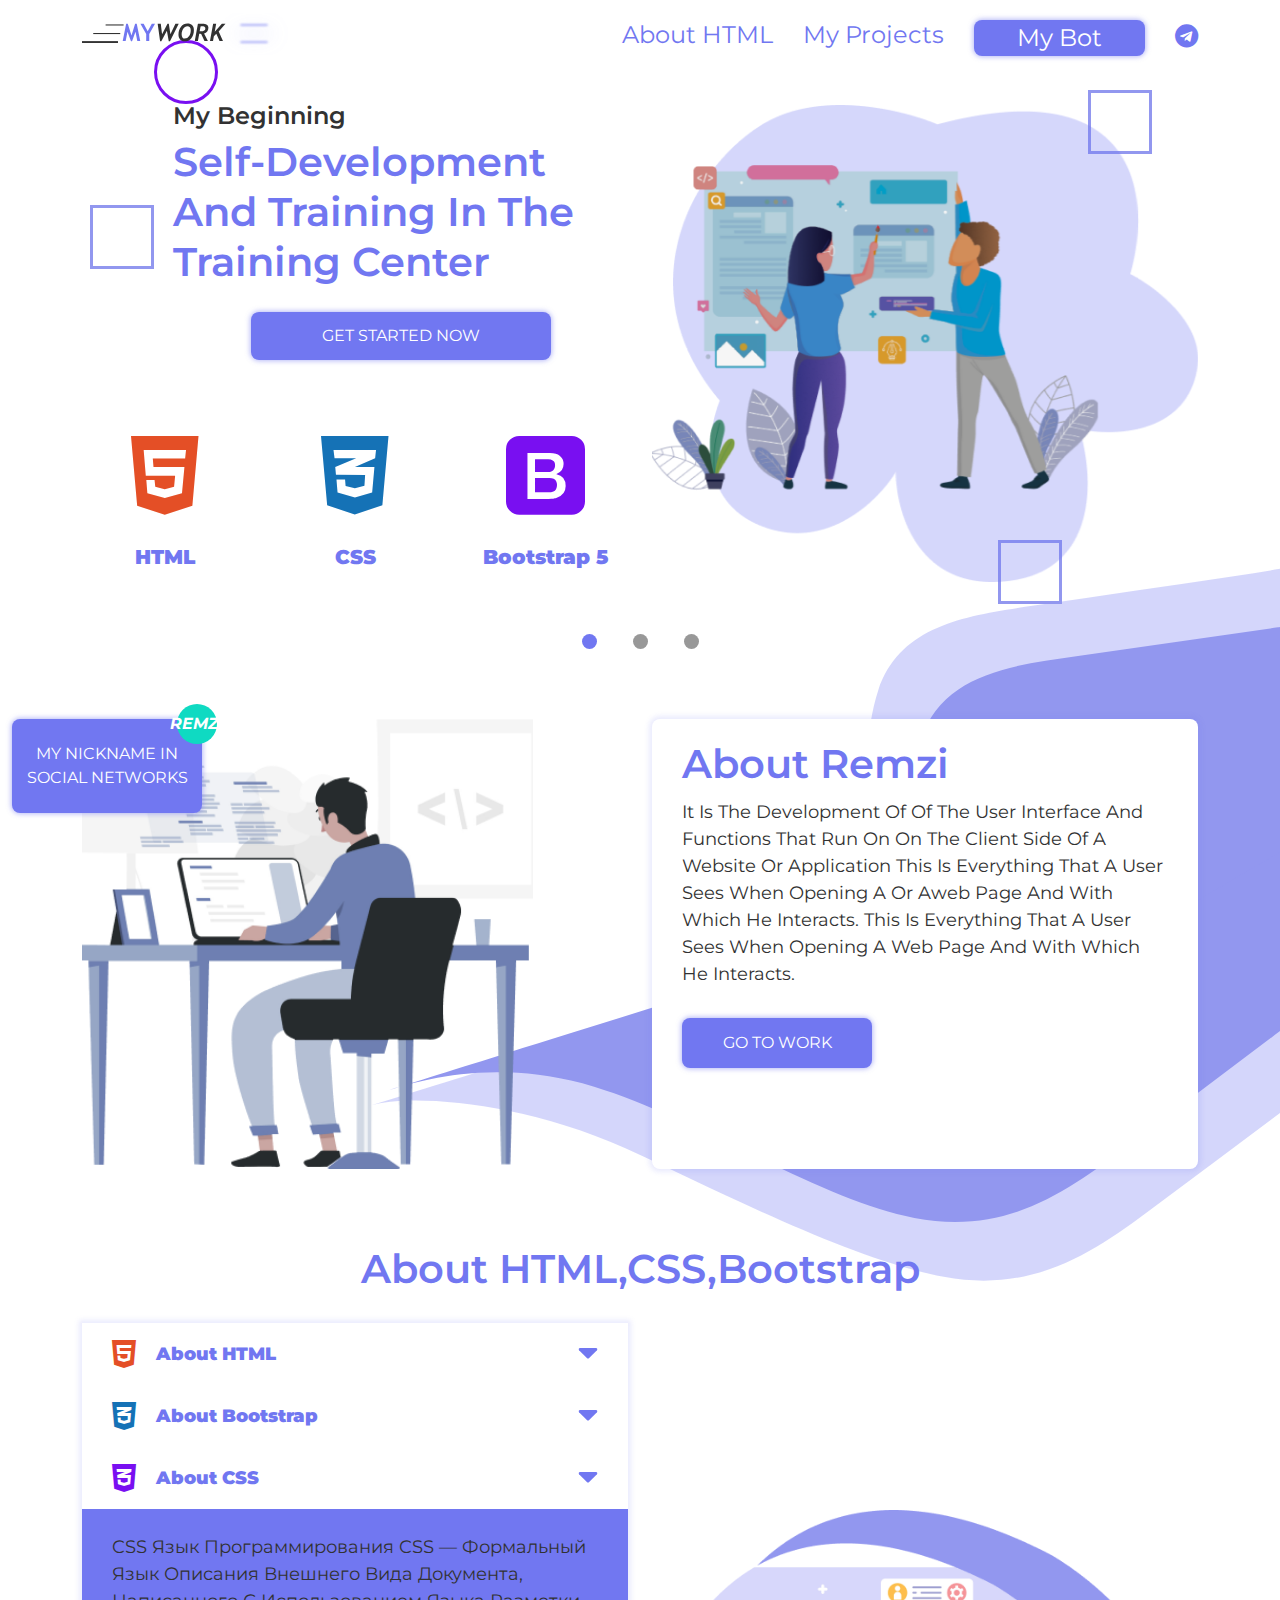
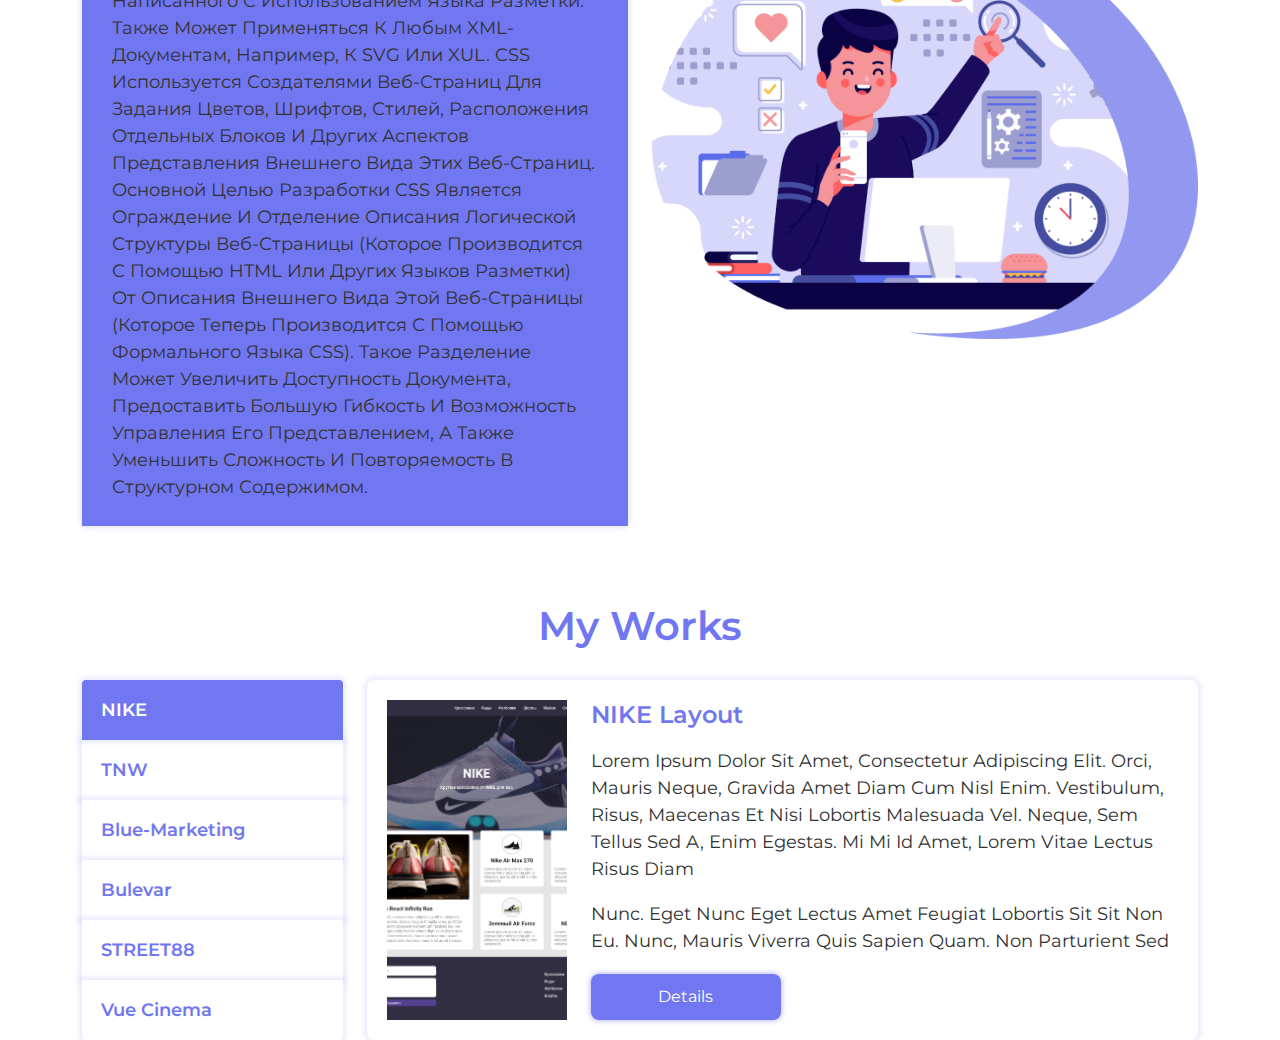
<file: index.html>
<!DOCTYPE html>
<html lang="ru">

<head>
    <meta charset="UTF-8">
    <meta http-equiv="X-UA-Compatible" content="IE=edge">
    <meta name="viewport" content="width=device-width, initial-scale=1.0">
    <title>About Remzi</title>
    <link rel="icon" href="images/icon.jpg">
    <link rel="stylesheet" href="style/all.min.css">
    <link rel="stylesheet" href="style/fonts.css">
    <link rel="stylesheet" href="style/bootstrap.min.css">
    <link rel="stylesheet" href="style/style.css">
</head>

<body>
    <header class="header">
        <nav class="navbar navbar-expand-lg header__nav">
            <div class="container">
                <a href="https://t.me/RemziBio" target="blank" class="logo"></a>
                <button class="navbar-toggler" type="button" data-bs-toggle="collapse"
                    data-bs-target="#navbarSupportedContent" aria-controls="navbarSupportedContent"
                    aria-expanded="false" aria-label="Toggle navigation">
                    <i class="fas fa-bars header__nav-burger"></i>
                </button>
                <div class="collapse navbar-collapse" id="navbarSupportedContent">
                    <ul class="navbar-nav header__nav-list ms-auto align-items-start align-items-lg-center">

                        <li class="nav-item ">
                            <a class="header__nav-link" href="#about">About HTML</a>
                        </li>
                        <li class="nav-item">
                            <a class="header__nav-link" href="#!" target="blank">My projects</a>
                        </li>
                        <li class="nav-item">
                            <a class="header__nav-link my-btn" href="https://t.me/ReallFolowersBot" target="blank">My bot</a>
                        </li>
                        <li class="nav-item">
                            <a class="header__nav-link" href="https://t.me/msfRemzi" target="blank"> 
                                <i class="fab fa-telegram"></i>
                            </a>
                        </li>
                    </ul>
                </div>
            </div>
        </nav>
        <div class="header__content">
            <div class="container">
                <div id="carouselExampleIndicators" class="carousel slide row" data-bs-ride="carousel">
                    <div class="col-lg-6">
                        <div class="header__content-top col-lg-10 ms-auto">
                            <p class="header__content-text">My beginning</p>
                            <h1 class="header__content-title">Self-development and training in the training center</h1>
                            <a href="#!" class="header__content-btn my-btn">GET STARTED NOW</a>
                        </div>
                        <div class="header__content-bottom row justify-content-center">
                            <div class="col-6 col-sm-4 header__bottom-item text-center">
                                <i class="fab fa-html5 header__bottom-icon-html"></i>
                                <h2 class="header__bottom-title">HTML</h2>
                            </div>
                            <div class="col-6 col-sm-4  header__bottom-item text-center">
                                <i class="fab fa-css3-alt header__bottom-icon-css"></i>
                                <h2 class="header__bottom-title">CSS</h2>
                            </div>
                            <div class="col-6 col-sm-4  header__bottom-item text-center">
                                <i class="fab fa-bootstrap header__bottom-icon-bootstrap"></i>
                                <h2 class="header__bottom-title">Bootstrap 5</h2>
                            </div>

                        </div>
                    </div>
                    <div class="col-lg-6">
                        <div class="carousel-inner">
                            <div class="carousel-item active">
                                <img src="images/slide1.png" alt="" class="header__corusel-img w-100">
                            </div>
                            <div class="carousel-item ">
                                <img src="images/slide2.png" alt="" class="header__corusel-img w-100">
                            </div>
                            <div class="carousel-item ">
                                <img src="images/slide3.jpg" alt="" class="header__corusel-img w-100">
                            </div>
                        </div>

                    </div>
                    <div class="carousel-indicators header__indicators">
                        <button type="button" data-bs-target="#carouselExampleIndicators" data-bs-slide-to="0"
                            class="active header__indicators-button" aria-current="true" aria-label="Slide 1"></button>
                        <button type="button" class="header__indicators-button"
                            data-bs-target="#carouselExampleIndicators" data-bs-slide-to="1"
                            aria-label="Slide 2"></button>
                        <button type="button" class="header__indicators-button"
                            data-bs-target="#carouselExampleIndicators" data-bs-slide-to="2"
                            aria-label="Slide 3"></button>
                    </div>
                </div>
            </div>
        </div>
    </header>
    <main class="main">
        <section class="section__about">
            <div class="container">
                <div class="row justify-content-center justify-content-xl-between">
                    <div class="col-md-8 col-xl-5">
                        <div class="section__about-left">
                            <img src="images/human1.png" alt="" class="section__about-img w-100 h-100">
                            <a href="#!" class="my-btn section__about-btn">My nickname in social networks
                                <span class="section__about-span">Remzi</span>
                            </a>

                        </div>
                    </div>
                    <div class="col-xl-6">
                        <div class="section__about-right">
                            <h2 class="section__right-title">
                                About Remzi
                            </h2>
                            <p class="section__right-text">
                                it is the development of of the user interface and functions that run on on the client
                                side of a website or application
                                This is everything that a user sees when opening a or aweb page and with which he
                                interacts.

                                This is everything that a user sees when opening a web page and with which he interacts.
                            </p>
                            <a href="" class="section__right-btn my-btn">go to work</a>
                        </div>

                    </div>
                </div>

            </div>
        </section>
        <section class="section__capabilities">
            <div class="container">
                <h2 class="title" id="about">About HTML,CSS,Bootstrap</h2>
                <div class="row align-items-center justify-content-center">
                    <div class="col-md-8 col-xl-6">
                        <div class="accordion" id="accordionExample">
                            <div class="accordion__item">
                                <h2 class="accordion-header" id="headingOne">
                                    <button class="accordion__button collapsed" type="button" data-bs-toggle="collapse"
                                        data-bs-target="#collapseOne" aria-expanded="true" aria-controls="collapseOne">
                                        <i class="fab fa-html5 accordion__item-icon "></i>
                                        <span class="accordion__item-span">About HTML</span>
                                        <i class="fas fa-caret-up accordion__item-arrow ms-auto"></i>
                                    </button>
                                </h2>
                                <div id="collapseOne" class="accordion-collapse collapse" aria-labelledby="headingOne"
                                    data-bs-parent="#accordionExample">
                                    <div class="accordion__body">
                                        HTML
Язык программирования
HTML — стандартизированный язык разметки документов для просмотра веб-страниц в браузере. Веб-браузеры получают HTML документ от сервера по протоколам HTTP/HTTPS или открывают с локального диска, далее интерпретируют код в интерфейс, который будет отображаться на экране монитора
                                    </div>
                                </div>
                            </div>
                            <div class="accordion__item">
                                <h2 class="accordion-header" id="headingTwo">
                                    <button class="accordion__button collapsed" type="button" data-bs-toggle="collapse"
                                        data-bs-target="#collapseTwo" aria-expanded="true" aria-controls="collapseOne">
                                        <i class="fab fa-css3-alt accordion__item-icon "></i>
                                        <span class="accordion__item-span">About Bootstrap</span>
                                        <i class="fas fa-caret-up accordion__item-arrow ms-auto"></i>
                                    </button>
                                </h2>
                                <div id="collapseTwo" class="accordion-collapse collapse" aria-labelledby="headingTwo"
                                    data-bs-parent="#accordionExample">
                                    <div class="accordion__body">
                                        Bootstrap
Фреймворк
Bootstrap — свободный набор инструментов для создания сайтов и веб-приложений. Включает в себя HTML- и CSS-шаблоны оформления для типографики, веб-форм, кнопок, меток, блоков навигации и прочих компонентов веб-интерфейса, включая JavaScript-расширения.
                                    </div>
                                </div>
                            </div>
                            <div class="accordion__item">
                                <h2 class="accordion-header" id="headingThree">
                                    <button class="accordion__button collapsed" type="button" data-bs-toggle="collapse"
                                        data-bs-target="#collapseThree" aria-expanded="true"
                                        aria-controls="collapseOne">
                                        <i class="fab fa-css3-alt accordion__item-icon "></i>
                                        <span class="accordion__item-span">About CSS</span>
                                        <i class="fas fa-caret-up accordion__item-arrow ms-auto"></i>
                                    </button>
                                </h2>
                                <div id="collapseThree" class="accordion-collapse collapse show"
                                    aria-labelledby="headingThree" data-bs-parent="#accordionExample">
                                    <div class="accordion__body">
                                        CSS
Язык программирования
CSS — формальный язык описания внешнего вида документа, написанного с использованием языка разметки. Также может применяться к любым XML-документам, например, к SVG или XUL.

CSS используется создателями веб-страниц для задания цветов, шрифтов, стилей, расположения отдельных блоков и других аспектов представления внешнего вида этих веб-страниц. Основной целью разработки CSS является ограждение и отделение описания логической структуры веб-страницы (которое производится с помощью HTML или других языков разметки) от описания внешнего вида этой веб-страницы (которое теперь производится с помощью формального языка CSS). Такое разделение может увеличить доступность документа, предоставить большую гибкость и возможность управления его представлением, а также уменьшить сложность и повторяемость в структурном содержимом.
                                    </div>
                                </div>
                            </div>
                        </div>
                    </div>
                    <div class="col-md-8 col-xl-6">
                        <div class="section__capabilities-right">
                            <img src="images/human2.png" alt="" class="w-100">
                        </div>
                    </div>
                </div>
            </div>
        </section>
        <section class="section__work">
            <div class="container">
                <h2 class="title">My Works</h2>
                <div class="row">
                    <div class="col-xl-3">
                        <div class="list-group section__worl-list" id="list-tab" role="tablist">
                            <a class="list-group-item list-group-item-action active section__work-link"
                                id="list-nike-list" data-bs-toggle="list" href="#list-nike" role="tab"
                                aria-controls="list-home">NIKE</a>
                            <a class="list-group-item list-group-item-action section__work-link" id="list-tnw-list"
                                data-bs-toggle="list" href="#list-tnw" role="tab" aria-controls="list-home">TNW</a>
                            <a class="list-group-item list-group-item-action section__work-link" id="list-blue-list"
                                data-bs-toggle="list" href="#list-blue" role="tab"
                                aria-controls="list-home">Blue-marketing</a>
                            <a class="list-group-item list-group-item-action section__work-link" id="list-bulevar-list"
                                data-bs-toggle="list" href="#list-bulevar" role="tab"
                                aria-controls="list-home">Bulevar</a>
                            <a class="list-group-item list-group-item-action section__work-link" id="list-street-list"
                                data-bs-toggle="list" href="#list-street" role="tab"
                                aria-controls="list-home">STREET88</a>
                            <a class="list-group-item list-group-item-action section__work-link" id="list-vue-list"
                                data-bs-toggle="list" href="#list-vue" role="tab" aria-controls="list-home">Vue
                                Cinema</a>

                        </div>
                    </div>


                    <div class="col-xl-9">
                        <div class="tab-content h-100" id="nav-tabContent">
                            <div class="tab-pane h-100 section__work-pane fade show active" id="list-nike"
                                role="tabpanel" aria-labelledby="list-nike-list">
                                <div class="row">
                                    <div class="col-xl-3">
                                        <div class="section__work-image">
                                            <img src="images/nike.png" alt="" class="section__work-img w-100 h-100">
                                        </div>
                                    </div>
                                    <div class="col-xl-9">
                                        <div
                                            class="section_work-block h-100 d-flex flex-column justify-content-between">
                                            <h2 class="section__work-title">
                                                NIKE Layout
                                            </h2>
                                            <p class="section__work-text">
                                                Lorem ipsum dolor sit amet, consectetur adipiscing elit. Orci, mauris
                                                neque, gravida amet diam cum nisl enim. Vestibulum, risus, maecenas et
                                                nisi lobortis malesuada vel. Neque, sem tellus sed a, enim egestas. Mi
                                                mi id amet, lorem vitae lectus risus diam</p>
                                            <p class="section__work-text">nunc. Eget nunc eget lectus amet feugiat
                                                lobortis sit sit non eu. Nunc, mauris viverra quis sapien quam. Non
                                                parturient sed </p>

                                            <a href="#!" class="section__work-btn my-btn">details</a>
                                        </div>
                                    </div>
                                </div>
                            </div>
                            <div class="tab-pane h-100 section__work-pane fade" id="list-tnw" role="tabpanel"
                                aria-labelledby="list-tnw-list">
                                <div class="row">
                                    <div class="col-xl-3">
                                        <div class="section__work-image">
                                            <img src="images/TNW.png" alt="" class="section__work-img w-100 h-100">
                                        </div>
                                    </div>
                                    <div class="col-xl-9">
                                        <div
                                            class="section_work-block h-100 d-flex flex-column justify-content-between">
                                            <h2 class="section__work-title">
                                                TNW Layout
                                            </h2>
                                            <p class="section__work-text">
                                                Lorem ipsum dolor sit amet, consectetur adipiscing elit. Orci, mauris
                                                neque, gravida amet diam cum nisl enim. Vestibulum, risus, maecenas et
                                                nisi lobortis malesuada vel. Neque, sem tellus sed a, enim egestas. Mi
                                                mi id amet, lorem vitae lectus risus diam</p>
                                            <p class="section__work-text">nunc. Eget nunc eget lectus amet feugiat
                                                lobortis sit sit non eu. Nunc, mauris viverra quis sapien quam. Non
                                                parturient sed </p>

                                            <a href="#!" class="section__work-btn my-btn">details</a>
                                        </div>
                                    </div>
                                </div>
                            </div>
                            
                            <div class="tab-pane h-100 section__work-pane fade" id="list-tnw" role="tabpanel"
                            aria-labelledby="list-tnw-list">
                            <div class="row">
                                <div class="col-xl-3">
                                    <div class="section__work-image">
                                        <img src="images/BlueMarketing.png" alt="" class="section__work-img w-100 h-100">
                                    </div>
                                </div>
                                <div class="col-xl-9">
                                    <div
                                        class="section_work-block h-100 d-flex flex-column justify-content-between">
                                        <h2 class="section__work-title">
                                            TNW Layout
                                        </h2>
                                        <p class="section__work-text">
                                            Lorem ipsum dolor sit amet, consectetur adipiscing elit. Orci, mauris
                                            neque, gravida amet diam cum nisl enim. Vestibulum, risus, maecenas et
                                            nisi lobortis malesuada vel. Neque, sem tellus sed a, enim egestas. Mi
                                            mi id amet, lorem vitae lectus risus diam</p>
                                        <p class="section__work-text">nunc. Eget nunc eget lectus amet feugiat
                                            lobortis sit sit non eu. Nunc, mauris viverra quis sapien quam. Non
                                            parturient sed </p>

                                        <a href="#!" class="section__work-btn my-btn">page 2</a>
                                    </div>
                                </div>
                            </div>
                       
                       
                        
                        
                        
                        
                        
                        
                        
                        </div>
                        
                        </div>
                    </div>


                </div>
            </div>
        </section>
    </main>

















    <script src="js/bootstrap.bundle.min.js"></script>
</body>

</html>
</file>
<file: style/fonts.css>
@font-face {
    font-family:'MR';
    src: url(../fonts/Montserrat/Montserrat-Regular.ttf);
}
@font-face {
    font-family:'MSB';
    src: url(../fonts/Montserrat/Montserrat-SemiBold.ttf);
}
@font-face {
    font-family:'MBI';
    src: url(../fonts/Montserrat/Montserrat-BoldItalic.ttf);
}
@font-face {
    font-family:'MB';
    src: url(../fonts/Montserrat/Montserrat-Black.ttf);
}
@font-face {
    font-family:'TB';
    src: url(../fonts/Trebuchet/TrebuchetMS-Bold.ttf);
}
@font-face {
    font-family:'TBI';
    src: url(../fonts/Trebuchet/Trebuchet-BoldItalic.ttf);
}
</file>
<file: style/style.css>
/* root start */
:root {
    --MR: 'MR';
    --MSB: 'MSB';
    --MBI: 'MBI';
    --MB: 'MB';
    --TB: 'TB';
    --TBI: 'TBI';
    --background: #ffffff;
    --text: #323232;
    --purple: #7177F1;
    --dots: #828282;
}

body {
    background: var(--background);
    color: var(--text);
    font-family: var(--MR);
}

h1,
h2,
p,
li,
ul {
    margin: 0;
}

a {
    text-decoration: none;

}

ul {
    list-style: none;
}

.logo::before {
    content: url(../images/svg/logo-light.svg);
}

.my-btn {
    background: var(--purple);
    box-shadow: 0px 0px 5px 1px rgba(113, 119, 241, 0.5);
    border-radius: 8px;
    color: white !important;
    padding: 10px 43px;
    display: inline-block;
}


.title {
    font-size: 40px;
    line-height: 49px;
    color: var(--purple);
    text-transform: capitalize;
    font-family: var(--MSB);
    margin-top: 75px;
    margin-bottom: 30px;
    text-align: center;
}

/* root end */
/* Header start */
.header__nav {
    padding: 13px 0;
    position: relative;
}

.header__nav::before {
    content: '';
    display: block;
    border-radius: 50%;
    border: 0.3vw solid #790FF1;
    width: 5vw;
    height: 5vw;
    position: absolute;
    top: 40px;
    left: 12%;
    z-index: -2;
    animation: animate 2s alternate infinite;
}

.header__nav::after,
.header__content::before,
.header__content::after {

    content: '';
    display: block;
    border: 0.3vw solid #9297EF;
    width: 5vw;
    height: 5vw;
    position: absolute;
    top: 90px;
    right: 10%;
    z-index: -2;
    animation: animate 2s alternate infinite;
}

.header__nav-link {
    font-size: 24px;
    line-height: 16px;
    text-transform: capitalize;
    color: var(--purple);
}

.header__nav-link:hover {
    color: white;
}

.header__nav-list {
    gap: 30px;

}

.header__nav-phone {
    font-size: 25px;
}

.header__nav-burger {
    color: var(--text);
    font-size: 48px;
}

.navbar-toggler {
    box-shadow: none;
}

.header__corusel-img {
    max-height: 500px;
    object-fit: cover;
}

.header__content-text {
    font-size: 24px;
    line-height: 22px;
    color: var(--text);
    font-family: var(--MSB);
    text-transform: capitalize;
}

.header__content-title {
    font-size: 40px;
    line-height: 50px;
    color: var(--purple);
    font-family: var(--MSB);
    text-transform: capitalize;
    margin-top: 10px;
    margin-bottom: 25px;
}

.header__content {
    margin-top: 30px;
    position: relative;

}

.header__content-btn {
    max-width: 300px;
    width: 100%;
    padding: 12px 0;
    text-align: center;
    display: block;
    margin: 0 auto;
}

.header__content::before {
    left: 7%;
    top: 100px;
}

.header__content::after {
    right: 17%;
    top: 80%;
}

.header__bottom-item {
    font-size: 90px;
    margin-bottom: 15px;
}

.header__bottom-icon-html {
    color: #E44F26;

}

.header__bottom-icon-css {
    color: #1572B6;
}

.header__bottom-icon-bootstrap {
    color: #790FF1;
}

.header__bottom-title {
    font-size: 20px;
    color: var(--purple);
    line-height: 24px;
    font-family: var(--MB);
    text-transform: capitalize;

}

.header__content-bottom {
    margin-top: 50px;
}

.header__indicators {
    margin: 50px 0 0 0;
    position: static;
    column-gap: 30px;
}

.header__indicators-button {
    width: 15px !important;
    height: 15px !important;
    border-radius: 50%;
    background: var(--text) !important;
    border: none !important;

}

.header__indicators-button.active {
    width: 15px !important;
    height: 15px !important;
    background: var(--purple) !important;


}


/* Header end */
/* media start */


.section__about-left {
    position: relative;
    min-height: 450px;
}

.section__about-img {
    position: absolute;
    left: 0;
    top: 0;
    z-index: -5;
    object-fit: cover;
}

.section__about-btn {
    text-transform: uppercase;
    font-family: var();
    padding: 23px 0;
    max-width: 190px;
    width: 100%;
    text-align: center;
    position: relative;
    top: 0;
    left: -70px;
}
html,body {
    scroll-behavior: smooth;
}
.section__about-span {
    width: 40px;
    height: 40px;
    border-radius: 50%;
    background: #0FDAC2;
    color: white;
    font-family: var(--MBI);
    display: flex;
    justify-content: center;
    align-items: center;
    position: absolute;
    top: -15px;
    right: -15px;
}

.section__about {
    margin-top: 70px;
    position: relative;
}

.section__about::before {
    content: url(../images/svg/figure1.svg);
    display: block;
    position: absolute;
    right: 0;
    top: -100%;
    z-index: -100;
}

.section__about-right {
    box-shadow: 0px 0px 5px 3px rgba(113, 119, 241, 0.15);
    border-radius: 8px;
    height: 100%;
    padding: 30px;
    background: var(--background);
}

.section__right-title {
    color: var(--purple);
    font-size: 40px;
    line-height: 30px;
    font-family: var(--MSB);
    margin-bottom: 20px;
    text-transform: capitalize;
}

.section__right-text {
    font-size: 18px;
    line-height: 150%;
    text-transform: capitalize;
    margin-bottom: 30px;
}

.section__right-btn {
    padding: 13px 0;
    width: 100%;
    max-width: 190px;
    text-transform: uppercase;
    text-align: center;
}

.accordion {
    box-shadow: 0px 0px 5px 3px rgba(113, 119, 241, 0.15);
    border-radius: 0px 0px 8px 8px;
}

.accordion__button {
    background: var(--purple);
    color: white;
    width: 100%;
    display: flex;
    align-items: center;
    border: none;
    padding: 15px 30px;

}

.accordion__button.collapsed {
    background: var(--background);
    color: var(--purple);
}

.accordion__body {
    background: var(--purple);
    font-size: 18px;
    line-height: 150%;
    text-transform: capitalize;
    padding: 25px 30px;
}



.accordion__item-span {
    font-family: var(--MB);
    font-size: 18px;
    line-height: 22px;
    margin-left: 20px;
}


.accordion__item:nth-of-type(1) .accordion__button.collapsed .accordion__item-icon {
    color: #E44F26;
}

.accordion__item:nth-of-type(2) .accordion__button.collapsed .accordion__item-icon {
    color: #1572B6;
}

.accordion__item:nth-of-type(3) .accordion__button.collapsed .accordion__item-icon {
    color: #790FF1;
}



.accordion__button.collapsed .accordion__item-arrow {
    transform: rotate(180deg);
}

.section__work-link {
    background: var(--background);
    color: var(--purple);
    text-transform: capitalize;
    font-size: 18px;
    line-height: 22px;
    font-family: var(--MSB);
    box-shadow: 0px 0px 5px 3px rgba(113, 119, 241, 0.15);
    border-radius: 0px;
    padding: 19px;
    border: none;
}

.section__work-link.active {
    background: var(--purple);
    color: var(--background);
}

.section__work-pane {
    box-shadow: 0px 0px 5px 3px rgba(113, 119, 241, 0.15);
    border-radius: 8px;
    padding: 20px;
}

.section__work-image {
    height: 320px;

}

.section__work-img {
    object-fit: cover;
}

.section__work-title {
    font-size: 24px;
    line-height: 29px;
    text-transform: capitalize;
    font-family: var(--MSB);
    color: var(--purple);
}

.section__work-text {
    font-size: 18px;
    line-height: 150%;
    text-transform: capitalize;
    color: var(--text);
}

.section__work-btn {
    text-transform: capitalize;
    max-width: 190px;
    width: 100%;
    padding: 11px 0;
    text-align: center;
}

/* media end */


/* Media start */


@media (prefers-color-scheme:dark) {
    :root {
        --background: #151437;
        --text: #FFFFFF;
        --dots: #EBEBEB;

    }

    .logo::before {
        content: url(../images/svg/logo-dark.svg);
    }
}

@media(max-width:992px) {
    .corusel-inner {
        margin-top: 50px;
    }
}

@media(max-width:576px) {
    .header__content-title {
        font-size: 22px;
        line-height: 30px;
    }

    .section__right-title {
        font-size: 22px;
        text-align: center;
    }
}

@media(max-width:768px) {
    .section__about-btn {
        left: 0;
    }
}

@media(max-width:1200px) {
    .section__about-right {
        margin-top: 40px;
    }

    .accordion {
        margin-bottom: 40px;
    }

    .section__about::before {
        display: none;
    }
    .tab__content{
        margin-top: 50px;
    }
    .section__work-text{
        margin-top: 20px;
    }
    .section__work-title{
        margin-top: 20px;
    }
}

@keyframes animate {
    0% {
        transform: rotate(0deg) scale(1);
    }

    50% {
        transform: rotate(180deg) scale(1);
        transform: rotate(360deg) scale(1.2);
    }
}


/* Media end */
</file>
